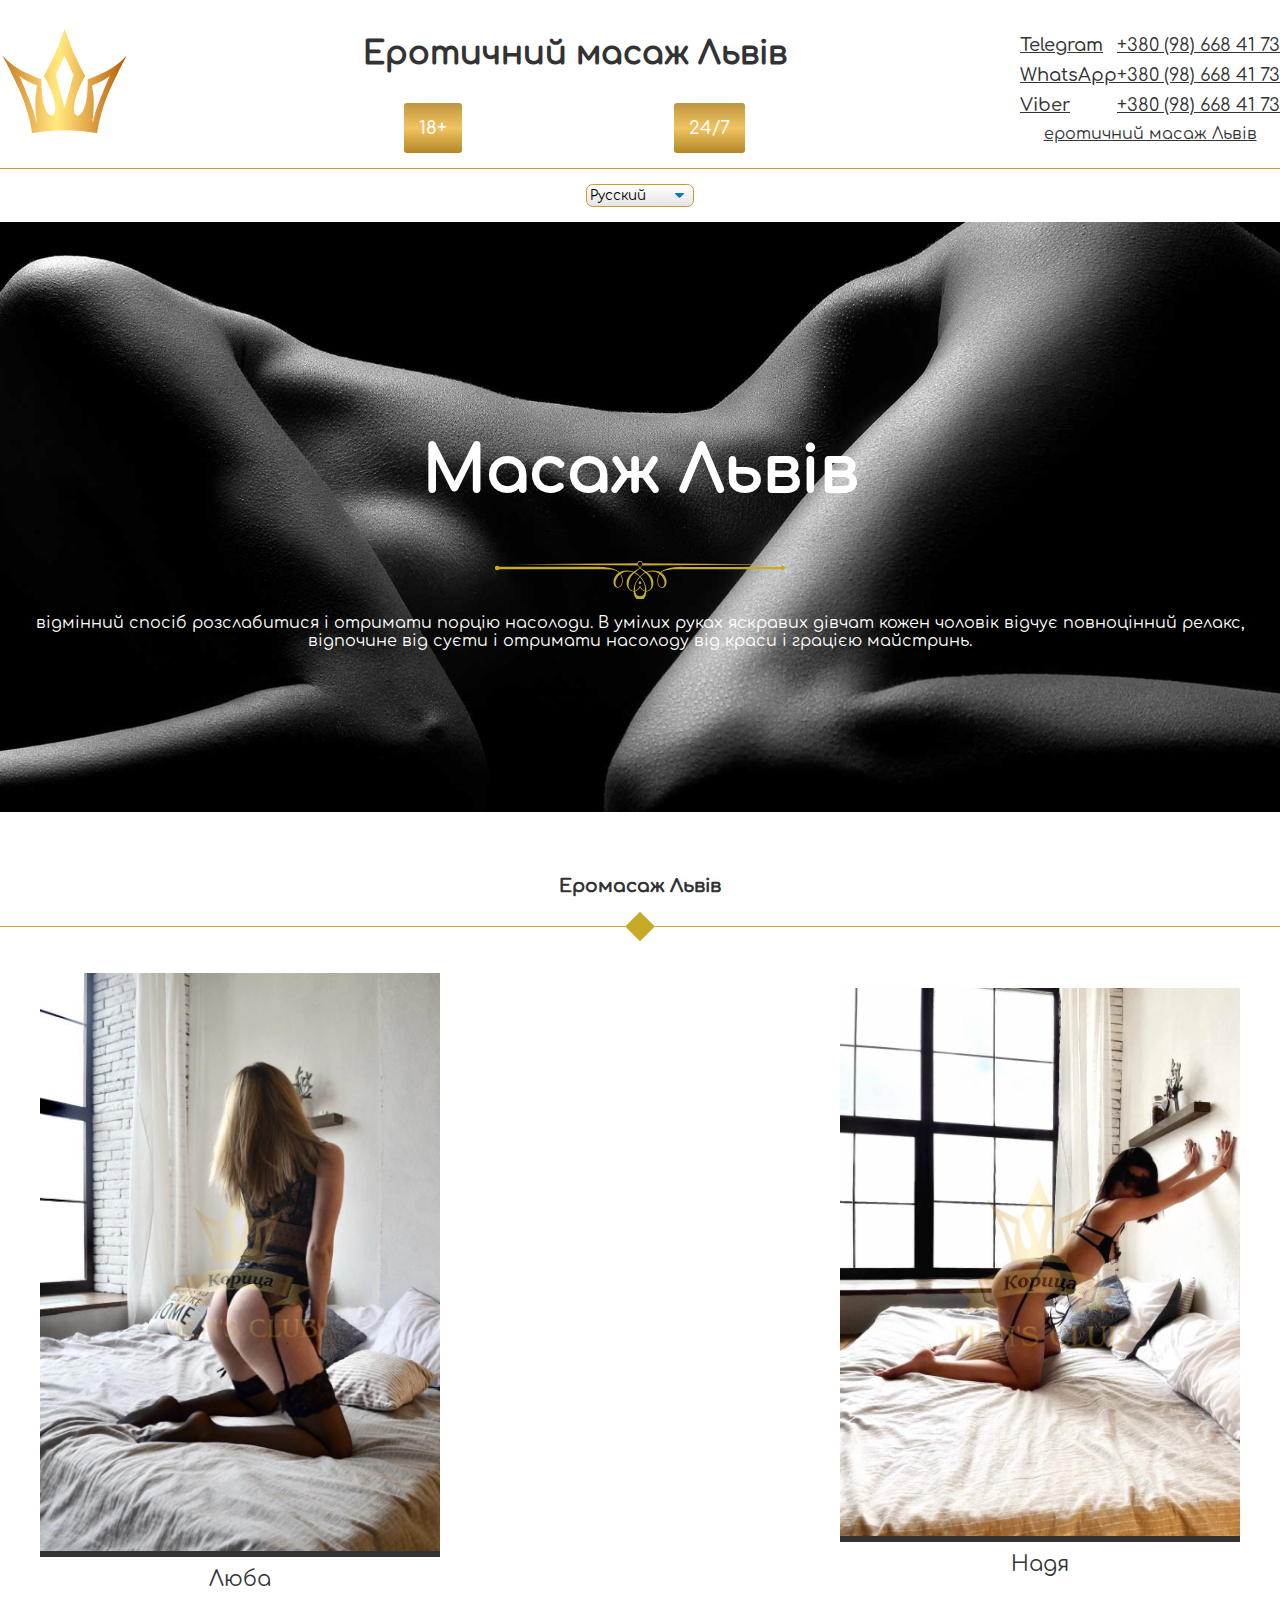
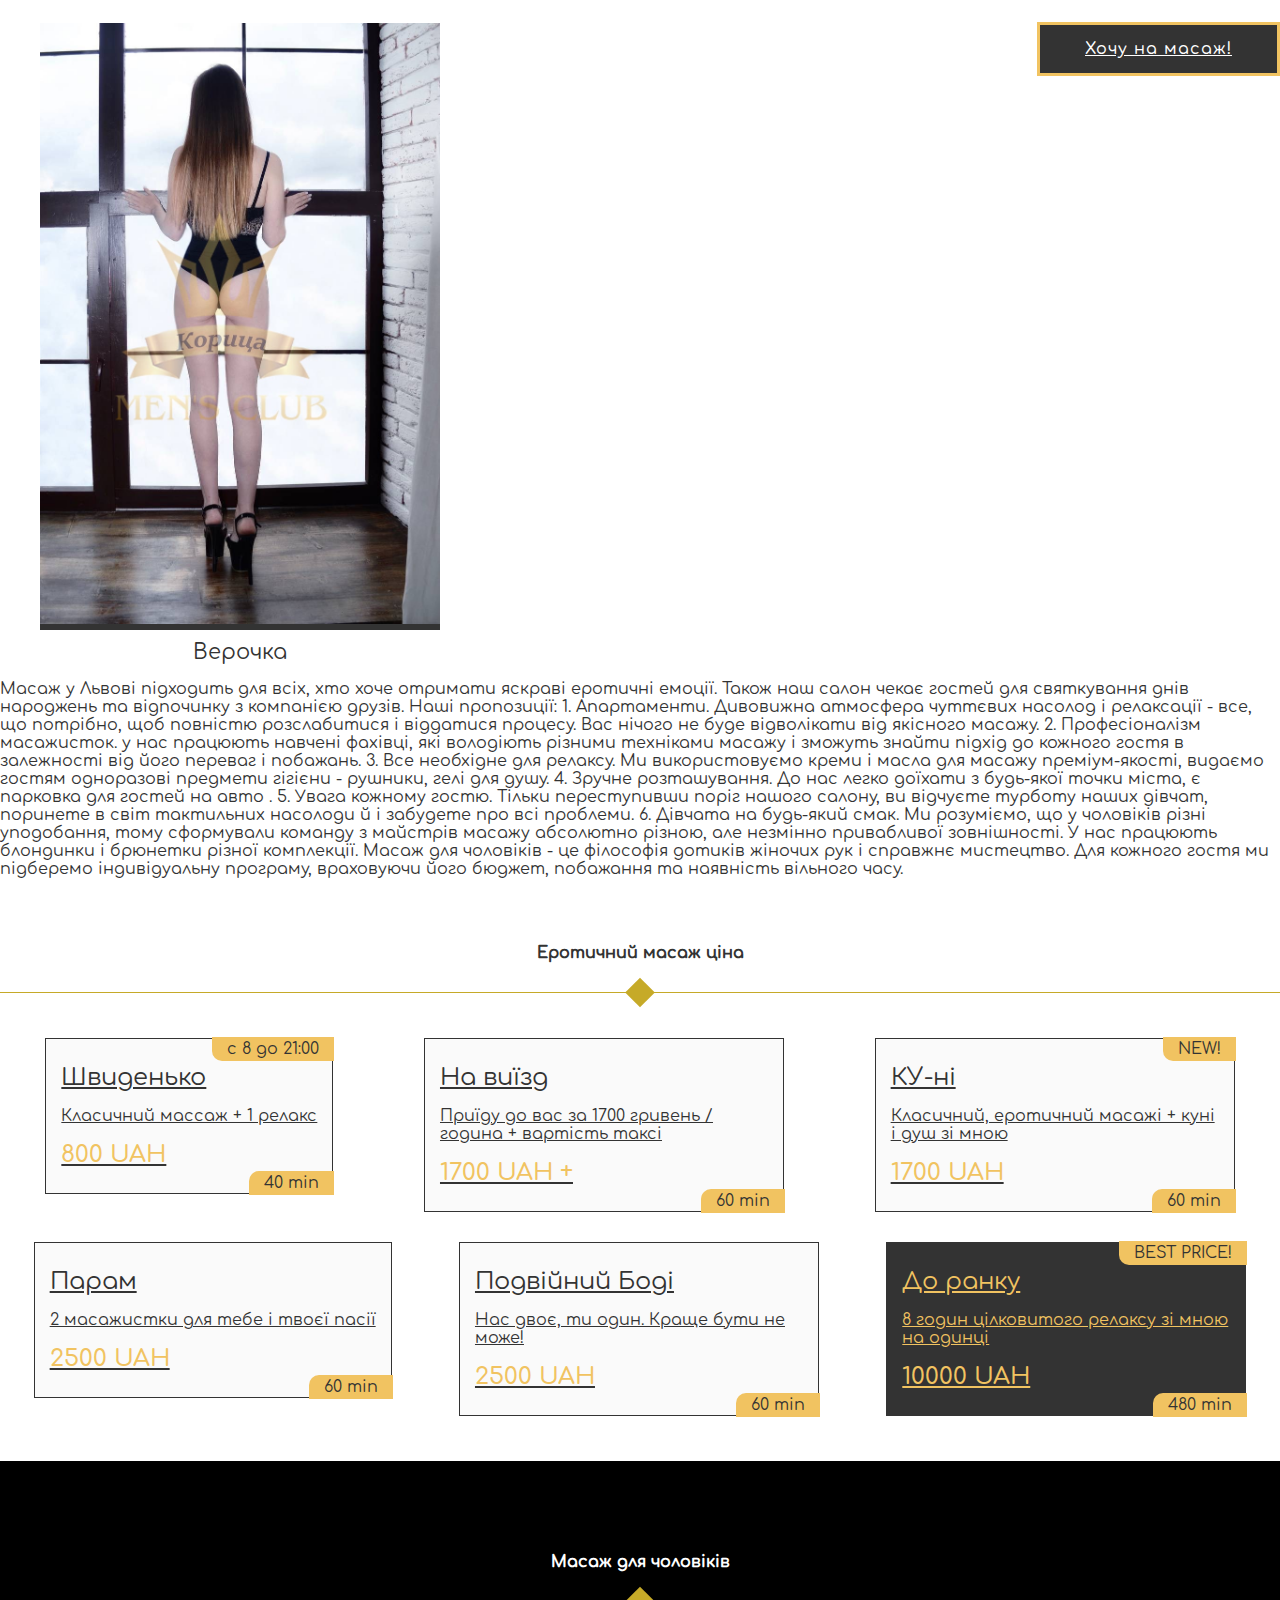
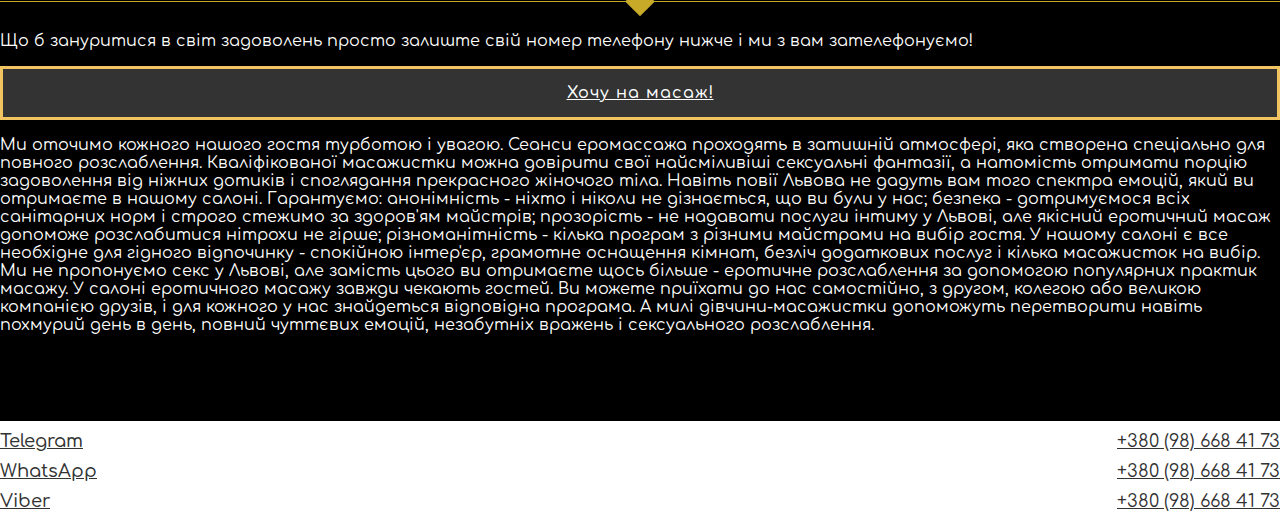
<file: index.html>
<!doctype html><html lang="uk"><head><meta charset="utf-8"/><link rel="icon" href="./favicon.png"/><meta name="viewport" content="width=device-width,initial-scale=1"/><link rel="stylesheet" href="https://cdn.jsdelivr.net/npm/bootstrap@4.6.0/dist/css/bootstrap.min.css" integrity="sha384-B0vP5xmATw1+K9KRQjQERJvTumQW0nPEzvF6L/Z6nronJ3oUOFUFpCjEUQouq2+l" crossorigin="anonymous"><meta name="description" content="Eротичний масаж Львів - Кращий масаж для чоловіків! Незабутній еромасаж без інтиму. Цілодобово у салоні та на виїзд!"/><link rel="apple-touch-icon" href="./logo192.png"/><link rel="manifest" href="./manifest.json"/><title>Еротичний масаж Львів</title><link href="./static/css/main.9e9da1cf.chunk.css" rel="stylesheet"></head><body><noscript>You need to enable JavaScript to run this app.</noscript><div id="root"></div><script>!function(c){function e(e){for(var r,t,n=e[0],o=e[1],u=e[2],i=0,a=[];i<n.length;i++)t=n[i],f[t]&&a.push(f[t][0]),f[t]=0;for(r in o)Object.prototype.hasOwnProperty.call(o,r)&&(c[r]=o[r]);for(d&&d(e);a.length;)a.shift()();return p.push.apply(p,u||[]),l()}function l(){for(var e,r=0;r<p.length;r++){for(var t=p[r],n=!0,o=1;o<t.length;o++){var u=t[o];0!==f[u]&&(n=!1)}n&&(p.splice(r--,1),e=s(s.s=t[0]))}return e}var t={},f={1:0},p=[];function s(e){if(t[e])return t[e].exports;var r=t[e]={i:e,l:!1,exports:{}};return c[e].call(r.exports,r,r.exports,s),r.l=!0,r.exports}s.e=function(u){var e=[],t=f[u];if(0!==t)if(t)e.push(t[2]);else{var r=new Promise(function(e,r){t=f[u]=[e,r]});e.push(t[2]=r);var n,i=document.createElement("script");i.charset="utf-8",i.timeout=120,s.nc&&i.setAttribute("nonce",s.nc),i.src=s.p+"static/js/"+({}[u]||u)+"."+{3:"c223ef96"}[u]+".chunk.js",n=function(e){i.onerror=i.onload=null,clearTimeout(a);var r=f[u];if(0!==r){if(r){var t=e&&("load"===e.type?"missing":e.type),n=e&&e.target&&e.target.src,o=new Error("Loading chunk "+u+" failed.\n("+t+": "+n+")");o.type=t,o.request=n,r[1](o)}f[u]=void 0}};var a=setTimeout(function(){n({type:"timeout",target:i})},12e4);i.onerror=i.onload=n,document.head.appendChild(i)}return Promise.all(e)},s.m=c,s.c=t,s.d=function(e,r,t){s.o(e,r)||Object.defineProperty(e,r,{enumerable:!0,get:t})},s.r=function(e){"undefined"!=typeof Symbol&&Symbol.toStringTag&&Object.defineProperty(e,Symbol.toStringTag,{value:"Module"}),Object.defineProperty(e,"__esModule",{value:!0})},s.t=function(r,e){if(1&e&&(r=s(r)),8&e)return r;if(4&e&&"object"==typeof r&&r&&r.__esModule)return r;var t=Object.create(null);if(s.r(t),Object.defineProperty(t,"default",{enumerable:!0,value:r}),2&e&&"string"!=typeof r)for(var n in r)s.d(t,n,function(e){return r[e]}.bind(null,n));return t},s.n=function(e){var r=e&&e.__esModule?function(){return e.default}:function(){return e};return s.d(r,"a",r),r},s.o=function(e,r){return Object.prototype.hasOwnProperty.call(e,r)},s.p="./",s.oe=function(e){throw console.error(e),e};var r=window.webpackJsonp=window.webpackJsonp||[],n=r.push.bind(r);r.push=e,r=r.slice();for(var o=0;o<r.length;o++)e(r[o]);var d=n;l()}([])</script><script src="./static/js/2.27040c82.chunk.js"></script><script src="./static/js/main.778d8faa.chunk.js"></script></body></html>
</file>
<file: static/css/main.9e9da1cf.chunk.css>
body{-moz-osx-font-smoothing:grayscale;-webkit-font-smoothing:antialiased;font-family:-apple-system,BlinkMacSystemFont,Segoe UI,Roboto,Oxygen,Ubuntu,Cantarell,Fira Sans,Droid Sans,Helvetica Neue,sans-serif;margin:0}code{font-family:source-code-pro,Menlo,Monaco,Consolas,Courier New,monospace}@font-face{font-family:Regular;src:url(../../static/media/Comfortaa-Regular.c2488bfd.ttf)}@font-face{font-family:Medium;src:url(../../static/media/Comfortaa-Medium.1c593a56.ttf)}body{color:#333;font-family:Regular;font-size:16px}a{color:#333}a,a:active,a:hover{-moz-transition:all 1s;-ms-transition:all 1s;-o-transition:all 1s;-webkit-transition:all 1s;transition:all 1s}a:active,a:hover{color:#c93;outline:none;text-decoration:none}ul,ul li{margin:0;padding:0}ul li{list-style:none}.like-header,h1,h2,h3,h4,h5{font-family:Medium}.like-header{border-bottom:1px solid #c6aa28;margin-bottom:30px;padding-bottom:30px;position:relative;text-align:center;width:100%}.like-header:after{-webkit-transform:translateX(-50%) rotate(45deg);background-color:#c6aa28;bottom:-11px;content:" ";height:21px;left:50%;position:absolute;transform:translateX(-50%) rotate(45deg);width:21px}.form-button{-webkit-justify-content:center;background-color:#333;border:3px solid #f1c361;color:#fff;display:-webkit-flex;display:flex;font-family:Medium;justify-content:center;letter-spacing:1px;margin:15px auto;padding:15px 45px}.form-button,.form-button:hover{-moz-transition:all 1s;-ms-transition:all 1s;-o-transition:all 1s;-webkit-transition:all 1s;transition:all 1s}.form-button:hover{background-color:#f1c361;border-color:#333;color:#333}input{-moz-transition:all 1s;-ms-transition:all 1s;-o-transition:all 1s;-webkit-transition:all 1s;background-color:#333;border:3px solid #f1c361;color:#fff;font-family:Medium;letter-spacing:1px;margin:15px auto;outline:none;padding:15px 25px;transition:all 1s}input,select{display:-webkit-flex;display:flex}select{-webkit-appearance:none;appearance:none;background-image:url("data:image/svg+xml;charset=US-ASCII,%3Csvg%20xmlns%3D%22http%3A%2F%2Fwww.w3.org%2F2000%2Fsvg%22%20width%3D%22292.4%22%20height%3D%22292.4%22%3E%3Cpath%20fill%3D%22%23007CB2%22%20d%3D%22M287%2069.4a17.6%2017.6%200%200%200-13-5.4H18.4c-5%200-9.3%201.8-12.9%205.4A17.6%2017.6%200%200%200%200%2082.2c0%205%201.8%209.3%205.4%2012.9l128%20127.9c3.6%203.6%207.8%205.4%2012.8%205.4s9.2-1.8%2012.8-5.4L287%2095c3.5-3.5%205.4-7.8%205.4-12.8%200-5-1.9-9.2-5.5-12.8z%22%2F%3E%3C%2Fsvg%3E"),linear-gradient(180deg,#fff 0,#e5e5e5);background-position:right .7em top 50%,0 0;background-repeat:no-repeat,repeat;background-size:.65em auto,100%;border:1px solid #c93;border-radius:.5em;box-sizing:border-box;font-family:Regular;margin:0;padding:3px 25px 3px 3px}select:focus{border-color:#aaa;box-shadow:0 0 1px 3px rgba(59,153,252,.7);box-shadow:0 0 0 3px -moz-mac-focusring;color:#222;outline:none}.active{color:#c93}.content-block{-webkit-align-items:center;-webkit-justify-content:center;align-items:center;background:url(../../static/media/body.3d1fd37d.jpg) 50% no-repeat;background-attachment:fixed;background-color:#000;background-size:cover;color:#fff;display:-webkit-flex;display:flex;justify-content:center;min-height:500px;padding:30px 0;position:relative}.content-block .container{background-color:rgba(0,0,0,.45)}.content-block form{margin:30px auto}input{max-width:290px;width:100%}@media (min-width:576px){.content-block{background:url(../../static/media/body.3d1fd37d.jpg) 0 no-repeat;background-attachment:fixed;background-color:#000;background-size:contain}input{width:auto}}.first-screen{background:url(../../static/media/main.f44b0e90.jpg) 50% no-repeat;background-attachment:fixed;background-size:cover;color:#fff;height:360px;position:relative;text-align:center}.first-screen,.first-screen div{-webkit-align-items:center;-webkit-justify-content:center;align-items:center;display:-webkit-flex;display:flex;justify-content:center}.first-screen div{-webkit-flex-direction:column;flex-direction:column}.first-screen div h2{font-family:Medium;font-size:3.3rem;line-height:1.11}.line-svg{height:auto;margin-bottom:15px;width:290px}@media (min-width:576px){.first-screen{height:calc(90vh - 220px)}.first-screen div h2{font-size:4rem}}.phones ul li{-webkit-flex-wrap:wrap;-webkit-justify-content:space-between;display:-webkit-flex;display:flex;flex-wrap:wrap;justify-content:space-between;margin:10px auto}.phones ul li a{font-size:18px}.phones ul li a:first-child{font-family:Medium}.phones ul li a:last-child:hover{text-decoration:underline}header{-webkit-align-items:center;-webkit-flex-direction:column;-webkit-flex-wrap:wrap;-webkit-justify-content:center;align-items:center;border-bottom:1px solid #c93;display:-webkit-flex;display:flex;flex-direction:column;flex-wrap:wrap;justify-content:center;padding:15px 0}header div{text-align:center}.logotype{height:auto;max-width:150px;width:100%}header div:nth-child(2){-webkit-flex-wrap:wrap;-webkit-justify-content:space-around;display:-webkit-flex;display:flex;flex-wrap:wrap;justify-content:space-around}header div:nth-child(2) h1{width:100%}header div:nth-child(2) span{-moz-border-radius:3px;-ms-border-radius:3px;-o-border-radius:3px;-webkit-border-radius:3px;background-color:#f1c361;background-image:linear-gradient(180deg,#bf953f,#f1c361,#b38728);border-radius:3px;color:#fff;font-family:Medium;font-size:18px;margin-top:10px;padding:15px}@media (min-width:576px){header{-webkit-flex-direction:row;-webkit-justify-content:space-between;flex-direction:row;justify-content:space-between}}.ladies{-webkit-flex-direction:row;-webkit-justify-content:space-between;flex-direction:row;justify-content:space-between;padding-bottom:30px;padding-top:45px}.ladies,.lady{-webkit-flex-wrap:wrap;display:-webkit-flex;display:flex;flex-wrap:wrap}.lady{-webkit-flex-direction:column;-webkit-justify-content:center;flex-direction:column;justify-content:center;text-align:center}.lady img{border-bottom:6px solid #333;height:auto;overflow:hidden;width:100%}.lady img:hover{-moz-transition:all 1s;-ms-transition:all 1s;-o-transition:all 1s;-webkit-transition:all 1s;border-color:#f1c361;transition:all 1s}.lady figure{overflow:hidden;position:relative}.lady figure p{bottom:5px;position:absolute}.lady figure:hover p,.lady figure p{-moz-transition:all 1s;-ms-transition:all 1s;-o-transition:all 1s;-webkit-transition:all 1s;transition:all 1s}.lady figure:hover p{bottom:10px}.lady figcaption{font-size:21px;padding-top:6px}@media (min-width:576px){.lady img{max-width:400px}.lady figure p{bottom:-200px;text-align:center;width:100%}}.menu{-webkit-flex-wrap:wrap;flex-wrap:wrap;padding:15px;z-index:999}.menu li a{border-bottom:2px solid transparent;font-size:18px;letter-spacing:1px;padding-bottom:6px}.menu li a:hover{border-bottom:2px solid #c93}.button{background-color:transparent;border:0;display:-webkit-flex;display:flex;font-size:28px;font-weight:700;height:36px;margin:15px auto}.menu{display:none}nav{-webkit-align-items:center;align-items:center;position:relative}.activem,nav{-webkit-flex-direction:column;-webkit-justify-content:center;display:-webkit-flex;display:flex;flex-direction:column;justify-content:center}.activem{background-color:#fff;position:absolute;top:70px;width:100%;z-index:999}.menu li{margin:15px auto}.disactive{position:absolute;top:-100%}@media (min-width:576px){nav{-webkit-flex-direction:row;flex-direction:row}.menu{-webkit-justify-content:space-around;display:-webkit-flex;display:flex;justify-content:space-around;width:100%}.button{display:none}.menu li{margin:0 auto}}@media (max-width:576px){.phones ul li:first-child{background-color:#fff;bottom:0;padding:5px;position:fixed;width:90%;z-index:999}}.price-block{-webkit-flex-wrap:wrap;-webkit-justify-content:space-between;display:-webkit-flex;display:flex;flex-wrap:wrap;justify-content:space-between;margin:15px auto 30px}.price-inblock{margin:15px auto;max-width:290px;position:relative}.price-inblock div{-webkit-flex-direction:column;-webkit-flex-wrap:wrap;background-color:#fafafa;border:1px solid #333;display:-webkit-flex;display:flex;flex-direction:column;flex-wrap:wrap;font-size:1.5rem;padding:25px 15px;position:relative}.price-inblock div a:hover .price{text-decoration:underline}.price-inblock div p{font-size:16px}.price-inblock-after,.price-inblock-before{-webkit-align-self:flex-end;align-self:flex-end;background-color:#f1c361;color:#333;font-size:16px;padding:3px 15px;position:absolute;right:-2px;text-align:center;z-index:99}.price-inblock-before{-moz-border-radius:0 0 0 10px;-ms-border-radius:0 0 0 10px;-o-border-radius:0 0 0 10px;-webkit-border-radius:0 0 0 10px;border-radius:0 0 0 10px;top:-2px}.price-inblock-after{-moz-border-radius:10px 0 0 0;-ms-border-radius:10px 0 0 0;-o-border-radius:10px 0 0 0;-webkit-border-radius:10px 0 0 0;border-radius:10px 0 0 0;bottom:-2px}.price{color:#f1c361;font-family:Medium}.price-inblock:last-child div{background-color:#333}.price-inblock:last-child div a{color:#f1c361}@media (min-width:576px){.price-inblock{max-width:360px}}
/*# sourceMappingURL=main.9e9da1cf.chunk.css.map */
</file>
